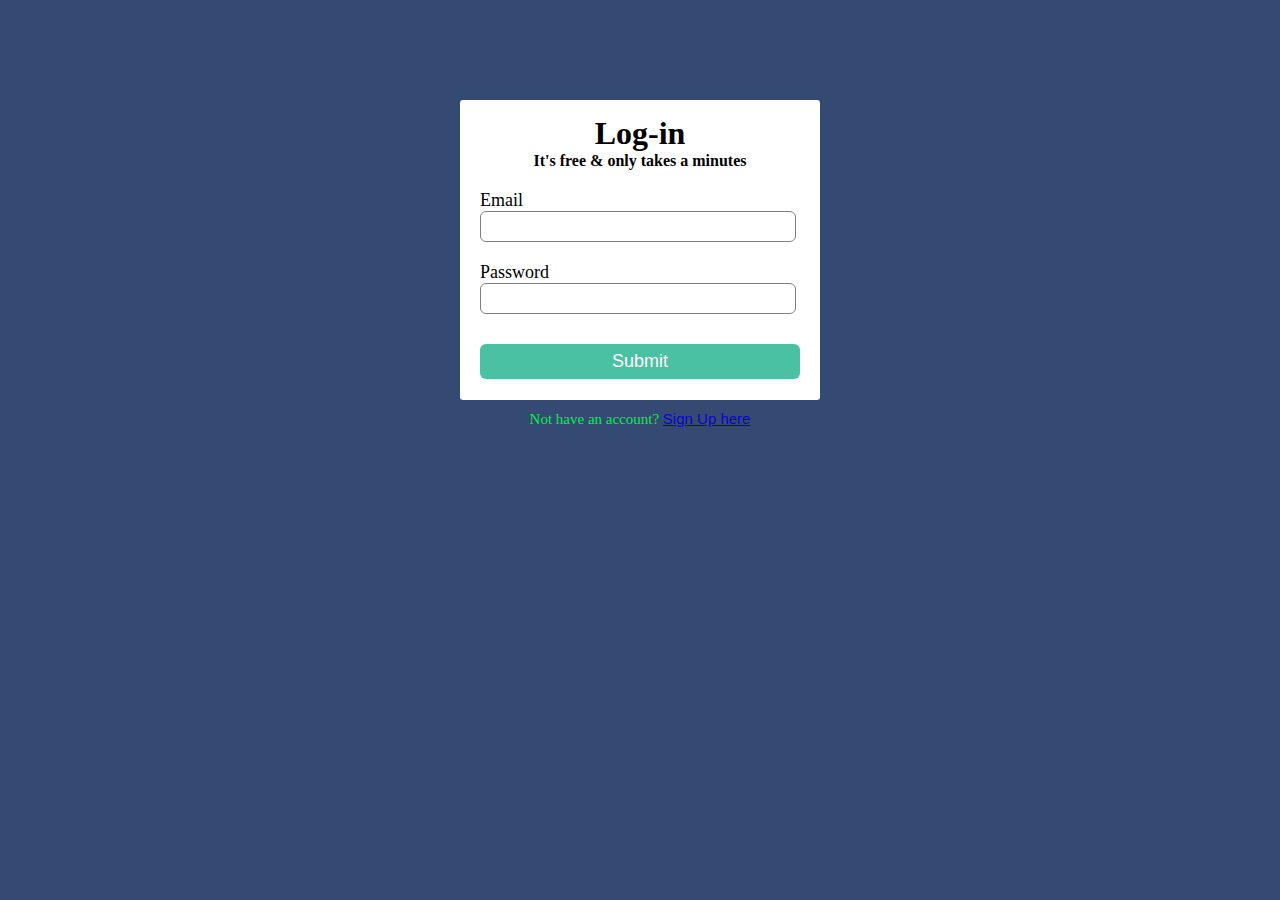
<file: index.html>
<!DOCTYPE html>
<html lang="en">
<head>
    <meta charset="UTF-8">
    <meta http-equiv="X-UA-Compatible" content="IE=edge">
    <meta name="viewport" content="width=device-width, initial-scale=1.0">
    <link rel="stylesheet" href="main.css">
    <title>Log-in form</title>
</head>
<body>
   <div class="log-in-box">
    <h1>Log-in</h1>
    <h4>It's free & only takes a minutes</h4>
    <form>
        <label>Email</label>
        <input type="email" placeholder="">
        <label>Password</label>
        <input type="password" placeholder="">
        <input type="button"  value="Submit" 
        >
    </form>
   </div>
   <p class="para-1">Not have an account? <a href="./signup.html">
       Sign Up here</a></p>
</body>
</html>
</file>
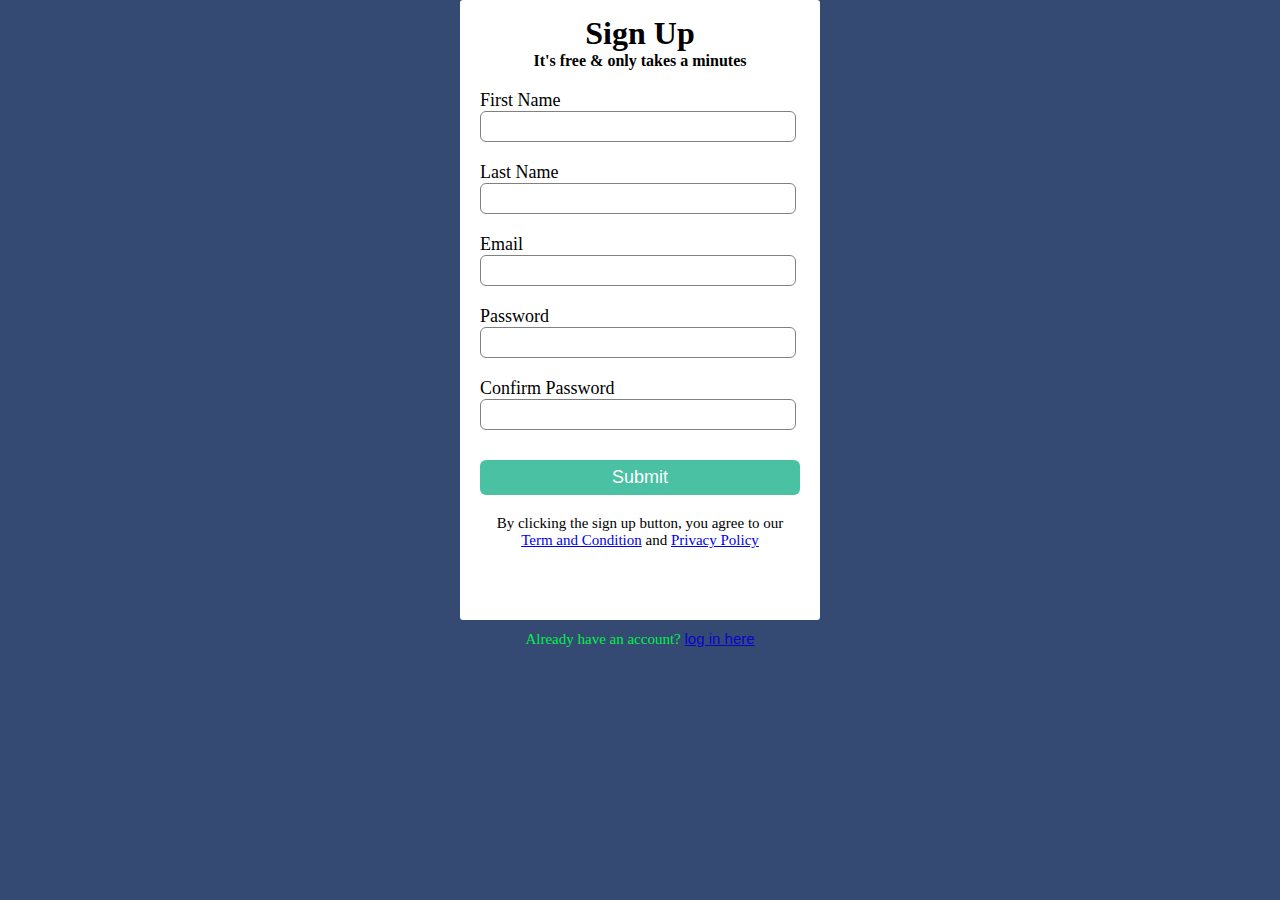
<file: signup.html>
<!DOCTYPE html>
<html lang="en">
<head>
    <meta charset="UTF-8">
    <meta http-equiv="X-UA-Compatible" content="IE=edge">
    <meta name="viewport" content="width=device-width, initial-scale=1.0">
    <link rel="stylesheet" href="main.css">
    <title>Sign up form</title>
</head>
<body>
   <div class="signup-box">
    <h1>Sign Up</h1>
    <h4>It's free & only takes a minutes</h4>
    <form>
        <label>First Name</label>
        <input type="text" placeholder="">   
        <label>Last Name</label>
        <input type="text" placeholder="">
        <label>Email</label>
        <input type="email" placeholder="">
        <label>Password</label>
        <input type="password" placeholder="">
        <label>Confirm Password</label>
        <input type="password" placeholder="">
        <input type="button"  value="Submit" 
        >
    </form>
    <p>By clicking the sign up button, you agree to our <br> <a href="#" target="blank">Term and Condition</a> and <a href="#" target="blank">Privacy Policy</a></p>
   </div>
   <p class="para-1">Already have an account? <a href="#" target="blank">log in here</a></p>
</body>
</html>
</file>
<file: main.css>
* {
    margin: 0;
    padding: 0;
}
body {
    background-color: #344a72;
    font-family: serif, sans-serif;
}
.signup-box {
    width: 360px;
    height: 620px;
    margin: auto;
    background-color: white;
    border-radius: 3px;}
    
.log-in-box {
    width: 360px;
    height: 300px;
    margin: auto;
    background-color: white;
    border-radius: 3px;
    margin-top: 100px;
}
h1 {
    text-align: center;
    padding-top: 15px;
}
h4 {
    text-align: center;
}
form {
    width: 300px;
    margin-left: 20px;
}
form label {
    display: flex;
    margin-top: 20PX;
    font-size: 18PX;
}
form input {
    width: 100%;
    padding: 7px;
    border: none;
    border: 1px solid gray;
    border-radius: 6px;
    outline: none;
}
input[type="button"]{
    width: 320px;
    height: 35px;
    margin-top: 30px;
    border: none;
    background-color: #49c1a2;
    color: white;
    font-size: 18px;

}
input[type="button"]:hover {
    color: deeppink;
    background-color: navy;
}
p {
    text-align: center;
    padding-top: 20px;
    font-size: 15px;
}
p.para-1  {
    text-align: center;
    color: rgb(5, 238, 75);
    font-size: 15px;
    margin-top: -10px; 
}
p.para-1 a {
    color: #0805cf;
    font-family: Arial, Helvetica, sans-serif;
}
</file>
